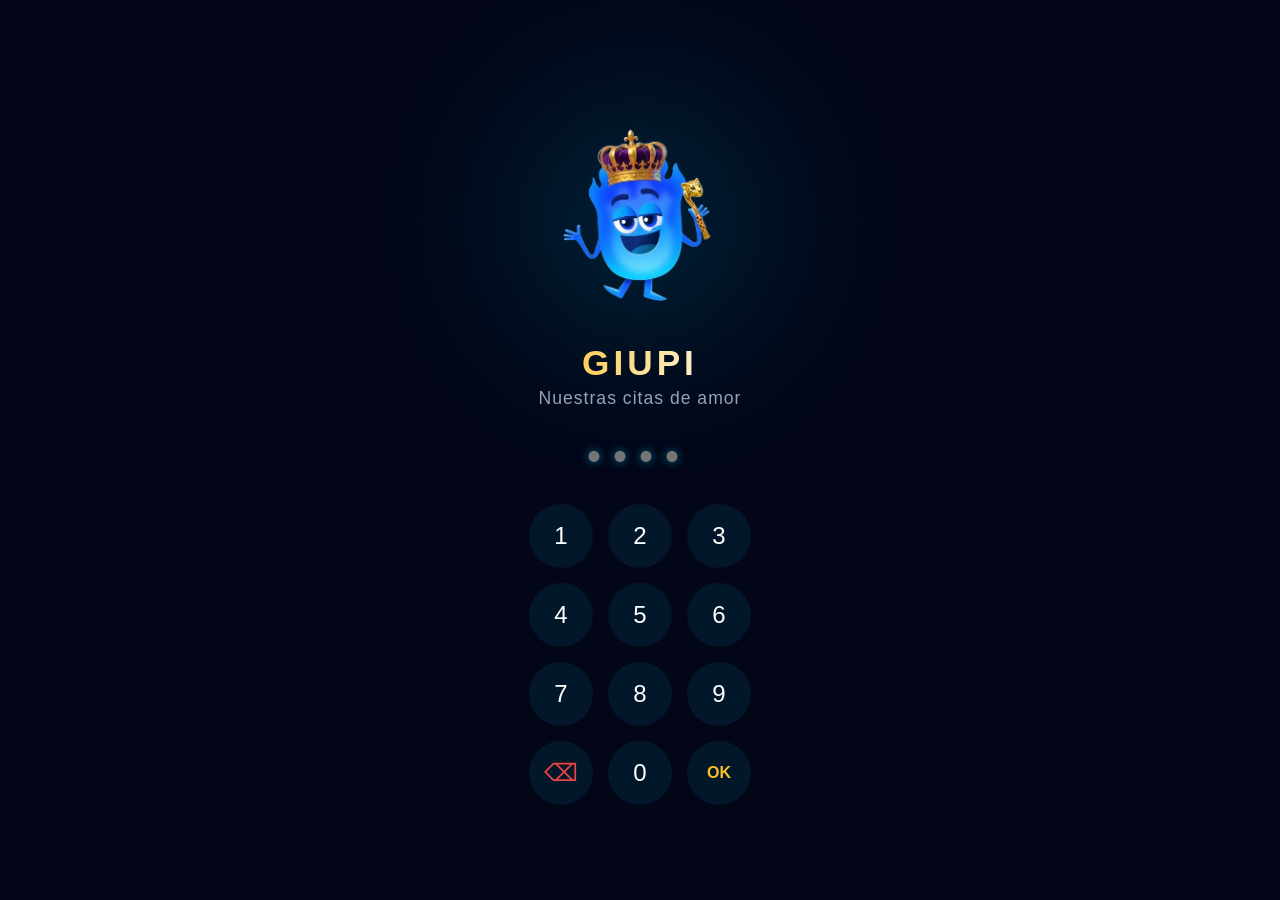
<file: index.html>
<!DOCTYPE html>
<html lang="es">
<head>
    <meta charset="UTF-8">
    <meta name="viewport" content="width=device-width, initial-scale=1.0, user-scalable=no">
    <title>Giupi - Bienvenido</title>
    <link rel="stylesheet" href="style.css">
    <style>
        /* Estilo para las partículas de corazones */
        .corazon-particula {
            position: fixed;
            pointer-events: none;
            z-index: 1000;
            user-select: none;
            animation: volar-particula var(--duracion) ease-out forwards;
        }

        @keyframes volar-particula {
            0% {
                transform: translate(0, 0) scale(1) rotate(0deg);
                opacity: 1;
            }
            100% {
                transform: translate(var(--x), var(--y)) scale(0) rotate(var(--r));
                opacity: 0;
            }
        }

        /* Estilo para las flores amarillas temporales */
        .flor-amarilla {
            position: fixed;
            top: -50px;
            z-index: 9999;
            pointer-events: none;
            user-select: none;
            animation: caer-flor linear forwards;
            will-change: transform;
        }

        @keyframes caer-flor {
            0% {
                transform: translateY(0) rotate(0deg) scale(0.8);
                opacity: 1;
            }
            100% {
                transform: translateY(110vh) rotate(360deg) scale(1.2);
                opacity: 0;
            }
        }
    </style>
    
    <link rel="manifest" href="manifest.json">
    <meta name="theme-color" content="#020617">
    <link rel="apple-touch-icon" href="giupi-icon.png">

    <script>
        // Registrar el Service Worker para permitir la instalación
        if ('serviceWorker' in navigator) {
            window.addEventListener('load', () => {
                navigator.serviceWorker.register('sw.js').then(reg => {
                    console.log('Motor PWA activado', reg);
                }).catch(err => {
                    console.log('Error en PWA', err);
                });
            });
        }
    </script>
</head>
<body style="margin: 0; overflow: hidden; background: #020617;">
    
    <div id="pantalla-login" class="pantalla-ingreso">
        <main class="contenedor-splash">
            <img src="giupi.png" alt="Giupi" class="mascota-giupi" id="mascota">

            <div class="contenedor-pin oculto" id="caja-pin">
                <h2 class="titulo-giupi">GIUPI</h2>
                <p class="subtitulo-giupi">Nuestras citas de amor</p>
                
                <div class="pin-display">
                    <input type="password" id="pin-input" maxlength="4" placeholder="••••" readonly>
                </div>
                
                <div class="teclado-numerico" id="teclado">
                    <button class="btn-num">1</button>
                    <button class="btn-num">2</button>
                    <button class="btn-num">3</button>
                    <button class="btn-num">4</button>
                    <button class="btn-num">5</button>
                    <button class="btn-num">6</button>
                    <button class="btn-num">7</button>
                    <button class="btn-num">8</button>
                    <button class="btn-num">9</button>
                    <button class="btn-borrar">⌫</button>
                    <button class="btn-num">0</button>
                    <button class="btn-ok">OK</button>
                </div>
            </div>
        </main>
    </div>

    <iframe id="marco-app" style="display: none; width: 100vw; height: 100vh; border: none;"></iframe>

    <script>
        const mascota = document.getElementById('mascota');
        const cajaPin = document.getElementById('caja-pin');
        const pinInput = document.getElementById('pin-input');
        const pantallaLogin = document.getElementById('pantalla-login');
        const marcoApp = document.getElementById('marco-app');
        const teclado = document.getElementById('teclado');
        
        // --- MOTOR DE AUDIO ALEATORIO ---
        const playlist = ["musica-1.mp3", "musica-2.mp3", "musica-3.mp3", "musica-4.mp3", "musica-5.mp3"];
        const musica = new Audio();
        
        // EXPOSICIÓN GLOBAL PARA QUE EL IFRAME PUEDA PAUSARLA
        window.musica = musica;
        
        // Hacer que cuando termine una canción, siga otra al azar
        musica.addEventListener('ended', () => {
            const indiceAleatorio = Math.floor(Math.random() * playlist.length);
            musica.src = playlist[indiceAleatorio];
            musica.play().catch(e => console.log("Esperando..."));
        });

        let pinActual = "";
        const PIN_CORRECTO = "2925";
        let musicaIniciada = false;

        setTimeout(() => {
            mascota.classList.add('mascota-arriba');
            cajaPin.classList.remove('oculto');
            cajaPin.classList.add('mostrar-fade');
        }, 800);

        // EXPOSICIÓN GLOBAL PARA QUE EL IFRAME PUEDA REACTIVARLA
        window.activarMusica = function() {
            if (!musicaIniciada) {
                const indiceAleatorio = Math.floor(Math.random() * playlist.length);
                musica.src = playlist[indiceAleatorio];
                musica.play().catch(e => console.log("Esperando..."));
                musicaIniciada = true;
            } else {
                musica.play().catch(e => console.log("Esperando..."));
            }
        };

        document.querySelectorAll('.btn-num').forEach(boton => {
            boton.addEventListener('click', (e) => {
                window.activarMusica();
                if (pinActual.length < 4) {
                    pinActual += boton.innerText;
                    pinInput.value = pinActual;
                }
                if (pinActual.length === 4) validarPin(e);
            });
        });

        function crearExplosionCorazones() {
            const colores = ['#00d2ff', '#fbbf24', '#ffffff']; 
            const cantidad = 40;
            const centroX = window.innerWidth / 2;
            const centroY = window.innerHeight * 0.7; 

            for (let i = 0; i < cantidad; i++) {
                const corazon = document.createElement('div');
                corazon.className = 'corazon-particula';
                corazon.innerHTML = '❤'; 
                
                const color = colores[Math.floor(Math.random() * colores.length)];
                const size = Math.random() * 20 + 10 + 'px';
                const duracion = Math.random() * 1 + 0.5 + 's';
                
                const destinoX = (Math.random() - 0.5) * 400 + 'px';
                const destinoY = (Math.random() - 0.5) * 400 + 'px';
                const rotacion = Math.random() * 360 + 'deg';

                corazon.style.color = color;
                corazon.style.fontSize = size;
                corazon.style.left = centroX + 'px';
                corazon.style.top = centroY + 'px';
                corazon.style.setProperty('--x', destinoX);
                corazon.style.setProperty('--y', destinoY);
                corazon.style.setProperty('--r', rotacion);
                corazon.style.setProperty('--duracion', duracion);

                document.body.appendChild(corazon);
                setTimeout(() => corazon.remove(), 1500);
            }
        }

        function validarPin(evento) {
            if (pinActual === PIN_CORRECTO) {
                pinInput.style.color = "#fbbf24";
                
                const sonidoGiupi = new Audio('giupi.mp3');
                sonidoGiupi.play();
                teclado.style.transition = "opacity 0.5s ease, transform 0.5s ease";
                teclado.style.opacity = "0";
                teclado.style.transform = "scale(0.8)";
                
                crearExplosionCorazones();

                setTimeout(() => {
                    pantallaLogin.style.transition = "opacity 0.8s ease";
                    pantallaLogin.style.opacity = "0";
                    setTimeout(() => {
                        pantallaLogin.style.display = "none";
                        marcoApp.src = "muro.html";
                        marcoApp.style.display = "block";
                    }, 800);
                }, 600);
            } else {
                pinInput.classList.add('vibrar');
                setTimeout(() => {
                    pinActual = "";
                    pinInput.value = "";
                    pinInput.style.color = "#00d2ff";
                    pinInput.classList.remove('vibrar');
                }, 600);
            }
        }

        document.querySelector('.btn-borrar').addEventListener('click', () => {
            pinActual = pinActual.slice(0, -1);
            pinInput.value = pinActual;
        });

        document.querySelector('.btn-ok').addEventListener('click', (e) => {
            if(pinActual.length === 4) validarPin(e);
        });

        // --- EFECTO FLORES AMARILLAS (SOLO 21 Y 22 DE SEPTIEMBRE) ---
        function iniciarFloresAmarillas() {
            const hoy = new Date();
            const mes = hoy.getMonth(); // 8 es Septiembre en JS (0-indexado)
            const dia = hoy.getDate();

            // Evalúa si es hoy o mañana (21 o 22 de septiembre)
            if (mes === 8 && (dia === 21 || dia === 22)) {
                setInterval(() => {
                    const flor = document.createElement('div');
                    flor.className = 'flor-amarilla';
                    flor.innerHTML = Math.random() > 0.5 ? '🌻' : '🌼';
                    
                    flor.style.left = Math.random() * 100 + 'vw';
                    flor.style.fontSize = (Math.random() * 20 + 15) + 'px';
                    const duracion = Math.random() * 4 + 3; // 3 a 7 segundos de caída
                    flor.style.animationDuration = duracion + 's';
                    
                    document.body.appendChild(flor);
                    
                    // Limpiar DOM después de la animación para no consumir memoria
                    setTimeout(() => flor.remove(), duracion * 1000);
                }, 450); // Aparece una flor nueva cada 450ms
            }
        }
        
        window.addEventListener('load', iniciarFloresAmarillas);
    </script>
</body>
</html>
</file>
<file: style.css>
/* =========================================
   VARIABLES GLOBALES
   ========================================= */
:root {
    --giupi-azul-principal: #00d2ff;
    --giupi-oro: #fbbf24;
    --giupi-fondo: #020617; 
    --giupi-superficie: #0f172a; 
    --texto-principal: #f8fafc;
    --texto-secundario: #94a3b8;
}

* {
    box-sizing: border-box;
    margin: 0;
    padding: 0;
    font-family: 'Segoe UI', Roboto, Helvetica, Arial, sans-serif;
}

body {
    background-color: var(--giupi-fondo);
    color: var(--texto-principal);
    overflow-x: hidden; 
}

a { text-decoration: none; color: inherit; }

/* =========================================
   PANTALLA DE INGRESO (SPLASH & PIN)
   ========================================= */
.pantalla-ingreso {
    display: flex;
    justify-content: center;
    align-items: center;
    min-height: 100vh;
    background: var(--giupi-fondo);
    margin: 0;
    width: 100vw;
}

.contenedor-splash {
    position: relative;
    display: flex;
    flex-direction: column;
    align-items: center;
    width: 100%;
}

.contenedor-splash::before {
    content: '';
    position: absolute;
    width: 250px;
    height: 250px;
    background: var(--giupi-azul-principal);
    filter: blur(80px);
    opacity: 0.15;
    border-radius: 50%;
    animation: pulso-brillo 4s infinite alternate;
}

/* MASCOTA MÁS GRANDE */
.mascota-giupi {
    width: 230px; /* Aumentado de 180px a 230px */
    height: auto;
    z-index: 10;
    transition: all 1s ease-in-out;
    animation: levitar-respirar 3s infinite ease-in-out;
    border: none;
    outline: none;
}

.mascota-arriba {
    animation: levitar-arriba 3s infinite ease-in-out;
}

@keyframes levitar-respirar {
    0% { transform: translateY(0) scale(1); }
    50% { transform: translateY(-15px) scale(1.03); } 
    100% { transform: translateY(0) scale(1); }
}

@keyframes levitar-arriba {
    0% { transform: translateY(-40px) scale(0.85); }
    50% { transform: translateY(-50px) scale(0.88); }
    100% { transform: translateY(-40px) scale(0.85); }
}

@keyframes pulso-brillo {
    from { transform: scale(1); opacity: 0.1; }
    to { transform: scale(1.3); opacity: 0.25; }
}

/* =========================================
   NUEVOS TEXTOS ANIMADOS
   ========================================= */
.titulo-giupi {
    text-align: center;
    margin-bottom: 5px;
    font-size: 2.2rem;
    letter-spacing: 4px;
    /* Efecto de oro brillante */
    color: transparent;
    background: linear-gradient(90deg, var(--giupi-oro), #fff, var(--giupi-oro));
    background-size: 200% auto;
    -webkit-background-clip: text;
    background-clip: text;
    animation: brillo-oro 3s linear infinite;
}

.subtitulo-giupi {
    text-align: center;
    color: var(--texto-secundario);
    margin-bottom: 25px;
    font-size: 1.1rem;
    letter-spacing: 1px;
}

@keyframes brillo-oro {
    to { background-position: 200% center; }
}

/* Teclado Restaurado */
.teclado-numerico {
    display: grid;
    grid-template-columns: repeat(3, 1fr);
    gap: 15px;
    max-width: 260px;
    margin: 0 auto;
}

.btn-num, .btn-borrar, .btn-ok {
    background: rgba(0, 210, 255, 0.08); 
    border: none; 
    color: white;
    font-size: 1.5rem;
    padding: 15px;
    border-radius: 50%; 
    cursor: pointer;
    aspect-ratio: 1;
    display: flex;
    justify-content: center;
    align-items: center;
    transition: background 0.2s, transform 0.1s;
}

.btn-num:active {
    background: rgba(0, 210, 255, 0.3);
    transform: scale(0.95);
}

.btn-borrar { color: #ef4444; }
.btn-ok { color: var(--giupi-oro); font-size: 1rem; font-weight: bold; }

.pin-display input {
    background: transparent;
    border: none;
    color: var(--giupi-azul-principal);
    font-size: 2.5rem;
    text-align: center;
    letter-spacing: 12px;
    width: 220px;
    margin-bottom: 25px;
    outline: none;
    text-shadow: 0 0 10px rgba(0, 210, 255, 0.5);
}

.oculto { opacity: 0; transform: translateY(30px); pointer-events: none; }
.mostrar-fade { opacity: 1; transform: translateY(0); pointer-events: auto; transition: all 1s ease; }

.vibrar { animation: shake 0.4s; }
@keyframes shake {
    0% { transform: translateX(0); }
    25% { transform: translateX(-10px); }
    50% { transform: translateX(10px); }
    75% { transform: translateX(-10px); }
    100% { transform: translateX(0); }
}

/* =========================================
   RESTO DE LA APP (Muro, Categorías, Registro)
   ========================================= */
.header-muro { text-align: center; padding: 40px 20px 20px; }
.header-muro h1 { color: var(--giupi-azul-principal); font-size: 2.5rem; letter-spacing: 2px; margin-bottom: 5px; }
.header-muro p { color: var(--texto-secundario); }

.panel-cajones { padding: 20px; display: flex; flex-direction: column; gap: 15px; max-width: 500px; margin: 0 auto; }
.cajon { background: var(--giupi-superficie); border: 1px solid rgba(255, 255, 255, 0.05); border-radius: 16px; padding: 20px; display: flex; flex-direction: column; align-items: center; justify-content: center; gap: 10px; transition: transform 0.2s, background 0.2s; }
.cajon:active { transform: scale(0.98); background: rgba(0, 210, 255, 0.1); }
.cajon-largo { flex-direction: row; padding: 25px; }
.icono-cajon { font-size: 2rem; }
.texto-cajon { font-weight: 600; font-size: 1.1rem; }
.cuadricula-subcategorias { display: grid; grid-template-columns: 1fr 1fr; gap: 15px; }

.cabecera-simple { display: flex; justify-content: space-between; align-items: center; padding: 20px; background: rgba(15, 23, 42, 0.9); backdrop-filter: blur(10px); border-bottom: 1px solid rgba(255, 255, 255, 0.05); position: sticky; top: 0; z-index: 100; }
.grid-citas { display: grid; grid-template-columns: 1fr; gap: 20px; padding: 20px; max-width: 500px; margin: 0 auto; }
.tarjeta-cita { background: var(--giupi-superficie); border-radius: 16px; overflow: hidden; border: 1px solid rgba(255, 255, 255, 0.05); box-shadow: 0 4px 15px rgba(0, 0, 0, 0.2); }

.contenedor-registro { padding: 20px; max-width: 500px; margin: 0 auto; display: flex; flex-direction: column; gap: 20px; }
.boton-camara-gigante { background: var(--giupi-superficie); border: 2px dashed rgba(0, 210, 255, 0.3); border-radius: 20px; height: 250px; display: flex; flex-direction: column; align-items: center; justify-content: center; font-size: 1.2rem; color: var(--texto-secundario); cursor: pointer; transition: all 0.3s; }
.boton-camara-gigante:active { background: rgba(0, 210, 255, 0.1); }
.caja-notas { width: 100%; background: var(--giupi-superficie); border: 1px solid rgba(255, 255, 255, 0.05); border-radius: 12px; padding: 15px; color: var(--texto-principal); font-size: 1rem; min-height: 100px; resize: vertical; outline: none; }
.caja-notas:focus { border-color: var(--giupi-azul-principal); }
.btn-guardar { width: 100%; padding: 18px; background: var(--giupi-azul-principal); color: var(--giupi-fondo); border: none; border-radius: 12px; font-size: 1.2rem; font-weight: bold; cursor: pointer; transition: transform 0.2s, opacity 0.2s; }
.btn-guardar:active { transform: scale(0.98); opacity: 0.9; }
.btn-guardar:disabled { background: #334155; color: #94a3b8; cursor: not-allowed; }
</file>
